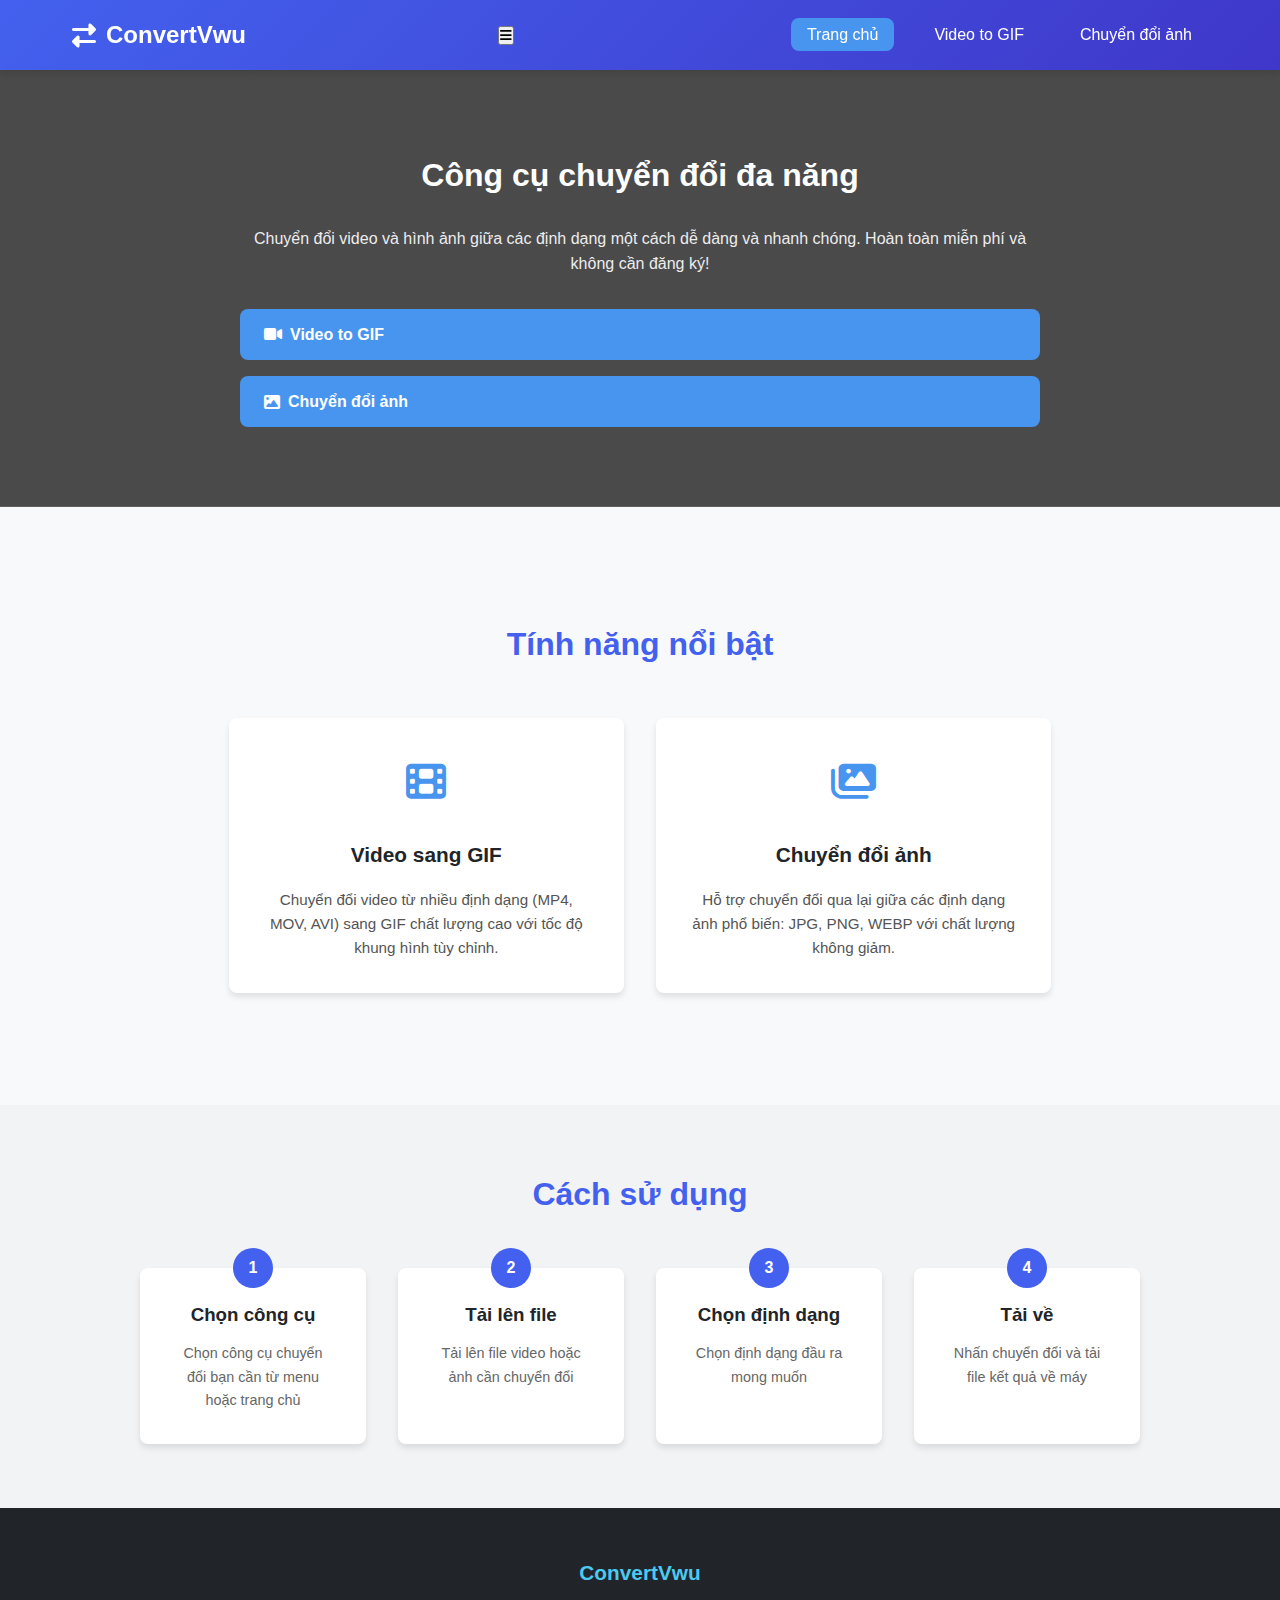
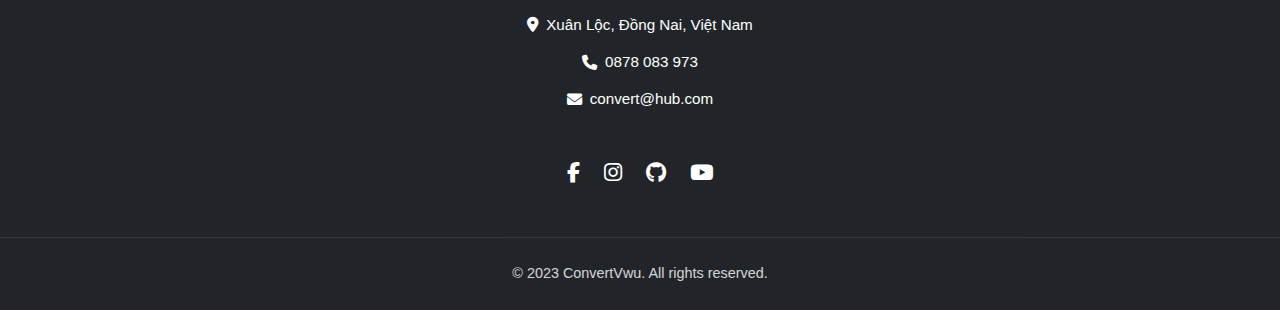
<file: index.html>
<!DOCTYPE html>
<html lang="vi">
<head>
  <meta charset="UTF-8">
  <meta name="viewport" content="width=device-width, initial-scale=1.0">
  <title>ConvertHub - Công cụ chuyển đổi đa năng</title>
  <link rel="stylesheet" href="https://cdnjs.cloudflare.com/ajax/libs/font-awesome/6.4.0/css/all.min.css">
  <link rel="stylesheet" href="css/styles.css">
   </head>
<body>
 <header>
    <nav class="navbar">
      <div class="logo">
        <i class="fas fa-exchange-alt"></i>
        <span>ConvertVwu</span>
      </div>
      
      <button class="menu-toggle" aria-label="Toggle menu">
        <i class="fas fa-bars"></i>
      </button>
      
      <ul class="nav-menu">
        <li class="nav-item"><a href="index.html" class="nav-link active">Trang chủ</a></li>
        <li class="nav-item"><a href="video-to-gif.html" class="nav-link">Video to GIF</a></li>
        <li class="nav-item"><a href="image-converter.html" class="nav-link">Chuyển đổi ảnh</a></li>
      </ul>
    </nav>
  </header>


  <section class="hero">
    <div class="hero-content">
      <h1>Công cụ chuyển đổi đa năng</h1>
      <p>Chuyển đổi video và hình ảnh giữa các định dạng một cách dễ dàng và nhanh chóng. Hoàn toàn miễn phí và không cần đăng ký!</p>
      <div class="cta-buttons">
        <a href="video-to-gif.html" class="btn"><i class="fas fa-video"></i> Video to GIF</a>
        <a href="image-converter.html" class="btn"><i class="fas fa-image"></i> Chuyển đổi ảnh</a>
      </div>
    </div>
  </section>

  <section class="features" id="features">
    <h2 class="section-title">Tính năng nổi bật</h2>
    <div class="features-grid">
      <div class="feature-card">
        <div class="feature-icon">
          <i class="fas fa-film"></i>
        </div>
        <h3>Video sang GIF</h3>
        <p>Chuyển đổi video từ nhiều định dạng (MP4, MOV, AVI) sang GIF chất lượng cao với tốc độ khung hình tùy chỉnh.</p>
      </div>
      <div class="feature-card">
        <div class="feature-icon">
          <i class="fas fa-images"></i>
        </div>
        <h3>Chuyển đổi ảnh</h3>
        <p>Hỗ trợ chuyển đổi qua lại giữa các định dạng ảnh phổ biến: JPG, PNG, WEBP với chất lượng không giảm.</p>
      </div>
<!--       <div class="feature-card">
        <div class="feature-icon">
          <i class="fas fa-bolt"></i>
        </div>
        <h3>Xử lý nhanh chóng</h3>
        <p>Tốc độ xử lý nhanh, không giới hạn kích thước file, hoạt động ngay trên trình duyệt của bạn.</p>
      </div> -->
    </div>
  </section>

  <section class="how-it-works">
    <h2 class="section-title">Cách sử dụng</h2>
    <div class="steps">
      <div class="step">
        <div class="step-number">1</div>
        <h3>Chọn công cụ</h3>
        <p>Chọn công cụ chuyển đổi bạn cần từ menu hoặc trang chủ</p>
      </div>
      <div class="step">
        <div class="step-number">2</div>
        <h3>Tải lên file</h3>
        <p>Tải lên file video hoặc ảnh cần chuyển đổi</p>
      </div>
      <div class="step">
        <div class="step-number">3</div>
        <h3>Chọn định dạng</h3>
        <p>Chọn định dạng đầu ra mong muốn</p>
      </div>
      <div class="step">
        <div class="step-number">4</div>
        <h3>Tải về</h3>
        <p>Nhấn chuyển đổi và tải file kết quả về máy</p>
      </div>
    </div>
  </section>

<footer>
  <div class="footer-container">
    <div class="footer-info">
      <h3>ConvertVwu</h3>
      <p><i class="fas fa-map-marker-alt"></i> Xuân Lộc, Đồng Nai, Việt Nam</p>
      <p><i class="fas fa-phone"></i> <a href="tel:0878083973">0878 083 973</a></p>
      <p><i class="fas fa-envelope"></i> <a href="mailto:convert@hub.com">convert@hub.com</a></p>
    </div>


    <div class="footer-socials">
      <a href="#"><i class="fab fa-facebook-f"></i></a>
      <a href="#"><i class="fab fa-instagram"></i></a>
      <a href="#"><i class="fab fa-github"></i></a>
      <a href="#"><i class="fab fa-youtube"></i></a>
    </div>
  </div>
  <p class="footer-bottom">© 2023 ConvertVwu. All rights reserved.</p>
</footer>

</body>
</html>
</file>
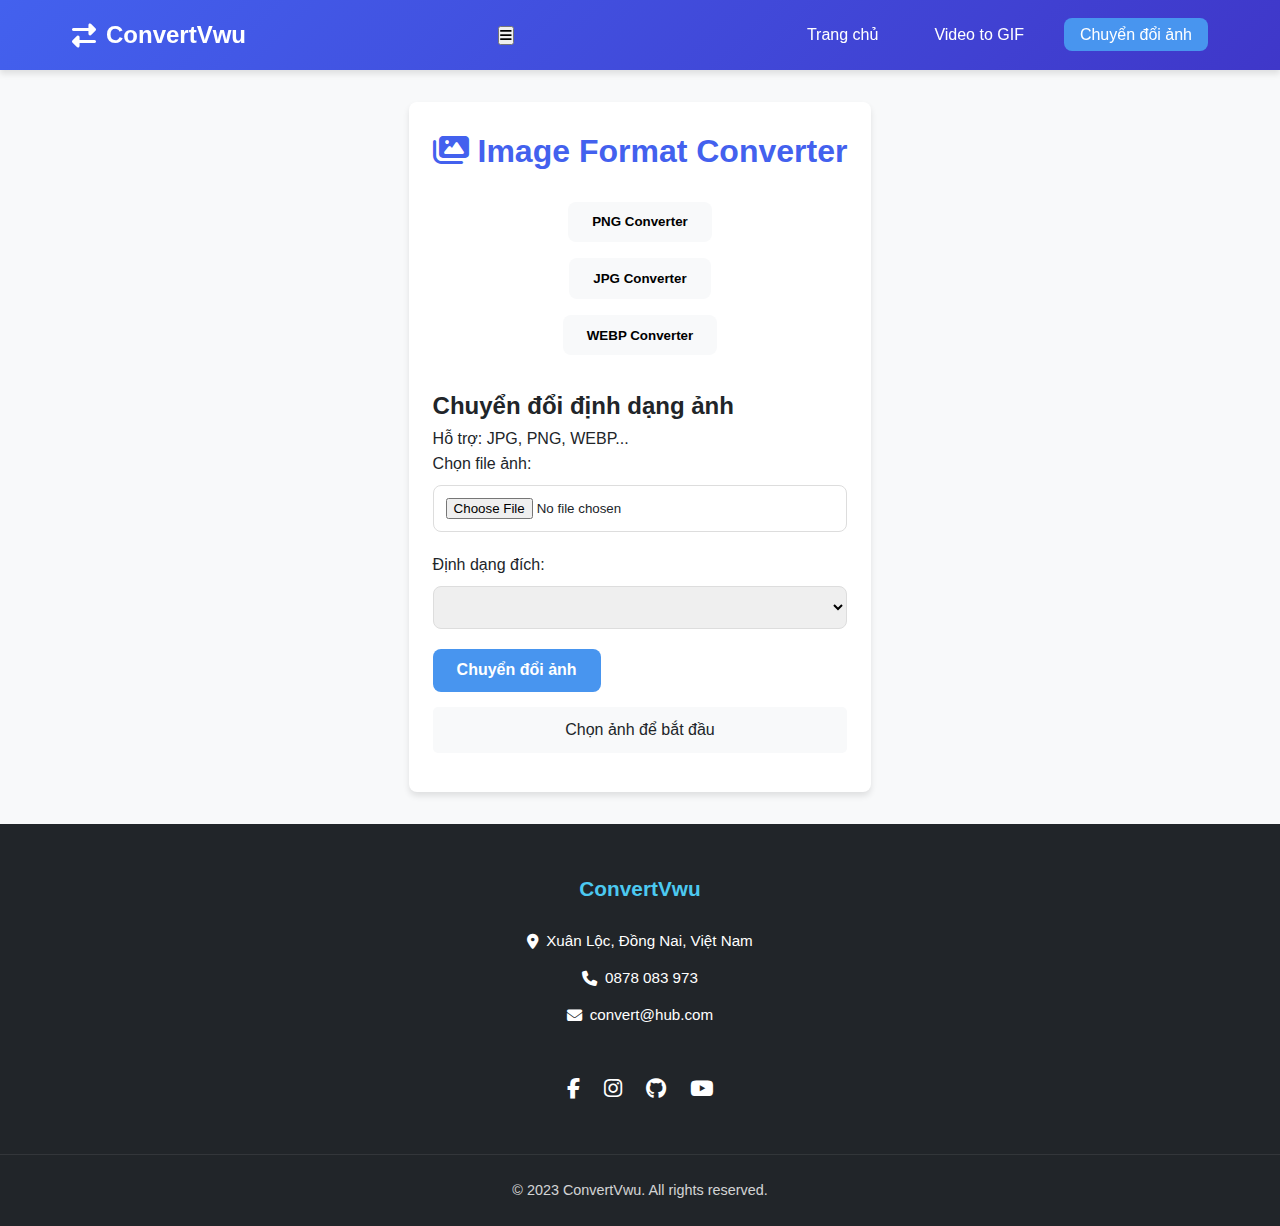
<file: image-converter.html>
<!DOCTYPE html>
<html lang="vi">
<head>
  <meta charset="UTF-8">
  <meta name="viewport" content="width=device-width, initial-scale=1.0">
  <title>Image Converter | ConvertHub</title>
  <link rel="stylesheet" href="https://cdnjs.cloudflare.com/ajax/libs/font-awesome/6.4.0/css/all.min.css">
  <link rel="stylesheet" href="css/styles.css">
  <style>
    /* Style riêng cho trang image-converter */
    .format-menu {
      display: flex;
      justify-content: center;
      gap: 1rem;
      margin-bottom: 2rem;
      flex-wrap: wrap;
    }
    
    .format-btn {
      padding: 0.8rem 1.5rem;
      background-color: var(--light-color);
      border: none;
      border-radius: var(--border-radius);
      cursor: pointer;
      font-weight: bold;
      transition: var(--transition);
    }
    
    .format-btn:hover {
      background-color: var(--accent-color);
      color: white;
    }
    
    .format-btn.active {
      background-color: var(--primary-color);
      color: white;
    }
    
    #imagePreview {
      max-width: 100%;
      max-height: 300px;
      border-radius: var(--border-radius);
      border: 1px solid #ddd;
      margin: 20px 0;
      display: none;
    }
    
    #imageInput, #imageFormat {
      width: 100%;
      padding: 12px;
      margin-top: 8px;
      border: 1px solid #ddd;
      border-radius: var(--border-radius);
    }
    
    .option-group {
      margin: 20px 0;
    }
  </style>
</head>
<body>
   <header>
    <nav class="navbar">
      <div class="logo">
        <i class="fas fa-exchange-alt"></i>
        <span>ConvertVwu</span>
      </div>
      
      <button class="menu-toggle" aria-label="Toggle menu">
        <i class="fas fa-bars"></i>
      </button>
      
      <ul class="nav-menu">
        <li class="nav-item"><a href="index.html" class="nav-link">Trang chủ</a></li>
        <li class="nav-item"><a href="video-to-gif.html" class="nav-link">Video to GIF</a></li>
        <li class="nav-item"><a href="image-converter.html" class="nav-link active">Chuyển đổi ảnh</a></li>
      </ul>
    </nav>
  </header>

  <main class="converter-container">
    <h1 class="converter-title"><i class="fas fa-images"></i> Image Format Converter</h1>
    
    <div class="format-menu">
      <button class="format-btn active" onclick="showFormatOptions('png')">PNG Converter</button>
      <button class="format-btn" onclick="showFormatOptions('jpg')">JPG Converter</button>
      <button class="format-btn" onclick="showFormatOptions('webp')">WEBP Converter</button>
    </div>
    
    <div class="tab">
      <h2>Chuyển đổi định dạng ảnh</h2>
      <p>Hỗ trợ: JPG, PNG, WEBP...</p>
      
      <label for="imageInput">Chọn file ảnh:</label>
      <input type="file" id="imageInput" accept="image/*" />
      
      <img id="imagePreview" />
      
      <div class="option-group">
        <div>
          <label for="imageFormat">Định dạng đích:</label>
          <select id="imageFormat">
            <!-- Options sẽ được thêm động -->
          </select>
        </div>
      </div>
      
      <button id="convertImageBtn" class="btn">Chuyển đổi ảnh</button>
      
      <div class="status" id="imageStatus">Chọn ảnh để bắt đầu</div>
      
      <canvas id="imageCanvas" style="display:none;"></canvas>
      <a id="imgDownload" class="download-btn">⬇️ Tải ảnh đã chuyển đổi</a>
    </div>
  </main>
<footer>
  <div class="footer-container">
    <div class="footer-info">
      <h3>ConvertVwu</h3>
      <p><i class="fas fa-map-marker-alt"></i> Xuân Lộc, Đồng Nai, Việt Nam</p>
      <p><i class="fas fa-phone"></i> <a href="tel:0878083973">0878 083 973</a></p>
      <p><i class="fas fa-envelope"></i> <a href="mailto:convert@hub.com">convert@hub.com</a></p>
    </div>


    <div class="footer-socials">
      <a href="#"><i class="fab fa-facebook-f"></i></a>
      <a href="#"><i class="fab fa-instagram"></i></a>
      <a href="#"><i class="fab fa-github"></i></a>
      <a href="#"><i class="fab fa-youtube"></i></a>
    </div>
  </div>
  <p class="footer-bottom">© 2023 ConvertVwu. All rights reserved.</p>
</footer>



  <script src="js/converter.js"></script>
  <script>
    document.addEventListener('DOMContentLoaded', function() {
      initImageConverter();
      showFormatOptions('png');
    });
    
    function showFormatOptions(format) {
      document.querySelectorAll('.format-btn').forEach(btn => {
        btn.classList.remove('active');
      });
      event.target.classList.add('active');
      
      const formatSelect = document.getElementById('imageFormat');
      formatSelect.innerHTML = '';
      
      if (format === 'png') {
        formatSelect.appendChild(new Option('JPG', 'image/jpeg'));
        formatSelect.appendChild(new Option('WEBP', 'image/webp'));
      } else if (format === 'jpg') {
        formatSelect.appendChild(new Option('PNG', 'image/png'));
        formatSelect.appendChild(new Option('WEBP', 'image/webp'));
      } else if (format === 'webp') {
        formatSelect.appendChild(new Option('PNG', 'image/png'));
        formatSelect.appendChild(new Option('JPG', 'image/jpeg'));
      }
    }
  </script>
</body>
</html>
</file>
<file: css/styles.css>
:root {
  --primary-color: #4361ee;
  --secondary-color: #3f37c9;
  --accent-color: #4895ef;
  --light-color: #f8f9fa;
  --dark-color: #212529;
  --success-color: #4cc9f0;
  --border-radius: 8px;
  --box-shadow: 0 4px 6px rgba(0, 0, 0, 0.1);
  --transition: all 0.3s ease;
}

* {
  margin: 0;
  padding: 0;
  box-sizing: border-box;
}

body {
  font-family: 'Segoe UI', Tahoma, Geneva, Verdana, sans-serif;
  line-height: 1.6;
  color: var(--dark-color);
  background-color: var(--light-color);
  min-height: 100vh;
  display: flex;
  flex-direction: column;
}

/* ============ Common Styles ============ */
/* Header */
header {
  background: linear-gradient(135deg, var(--primary-color), var(--secondary-color));
  color: white;
  padding: 1rem 0;
  box-shadow: var(--box-shadow);
  position: sticky;
  top: 0;
  z-index: 100;
}

.navbar {
  display: flex;
  justify-content: space-between;
  align-items: center;
  max-width: 1200px;
  margin: 0 auto;
  padding: 0 2rem;
  flex-wrap: wrap;
}

.logo-container {
  display: flex;
  align-items: center;
  gap: 1rem;
}

.logo {
  display: flex;
  align-items: center;
  font-size: 1.5rem;
  font-weight: bold;
  gap: 10px;
}

.logo img {
  height: 40px;
  width: auto;
  object-fit: contain;
}

.slogan {
  font-size: 0.9rem;
  opacity: 0.8;
  font-style: italic;
  max-width: 200px;
}

.nav-menu {
  display: flex;
  list-style: none;
}

.nav-item {
  margin-left: 1.5rem;
}

.nav-link {
  color: white;
  text-decoration: none;
  font-weight: 500;
  padding: 0.5rem 1rem;
  border-radius: var(--border-radius);
  transition: var(--transition);
}

.nav-link:hover {
  background-color: rgba(255, 255, 255, 0.2);
}

.nav-link.active {
  background-color: var(--accent-color);
}

/* Buttons */
.btn {
  display: inline-flex;
  align-items: center;
  gap: 0.5rem;
  background-color: var(--accent-color);
  color: white;
  padding: 0.8rem 1.5rem;
  border-radius: var(--border-radius);
  text-decoration: none;
  font-weight: bold;
  transition: var(--transition);
  border: none;
  cursor: pointer;
  font-size: 1rem;
}

.btn:hover {
  background-color: var(--primary-color);
  transform: translateY(-3px);
  box-shadow: 0 10px 20px rgba(0, 0, 0, 0.2);
}

/* Footer */
footer {
  background-color: var(--dark-color);
  color: white;
  padding: 3rem 0 1.5rem;
  margin-top: auto;
}

.footer-container {
  max-width: 1200px;
  margin: 0 auto;
  padding: 0 2rem;
  display: flex;
  flex-wrap: wrap;
  justify-content: space-between;
  gap: 2rem;
}

.footer-info {
  flex: 1;
  min-width: 250px;
}

.footer-info h3 {
  color: var(--success-color);
  margin-bottom: 1.5rem;
  font-size: 1.3rem;
}

.footer-info p {
  margin: 0.8rem 0;
  display: flex;
  align-items: center;
  gap: 0.5rem;
  font-size: 0.95rem;
}

.footer-info a {
  color: white;
  text-decoration: none;
  transition: var(--transition);
}

.footer-info a:hover {
  color: var(--accent-color);
}

.footer-links {
  flex: 1;
  min-width: 200px;
  display: flex;
  flex-direction: column;
  gap: 0.8rem;
}

.footer-links a {
  color: white;
  text-decoration: none;
  transition: var(--transition);
  font-size: 0.95rem;
}

.footer-links a:hover {
  color: var(--accent-color);
  padding-left: 5px;
}

.footer-socials {
  flex: 1;
  min-width: 200px;
  display: flex;
  gap: 1.5rem;
  align-items: flex-start;
}

.footer-socials a {
  color: white;
  font-size: 1.3rem;
  transition: var(--transition);
}

.footer-socials a:hover {
  color: var(--accent-color);
  transform: scale(1.2);
}

.footer-bottom {
  text-align: center;
  margin-top: 3rem;
  padding-top: 1.5rem;
  border-top: 1px solid rgba(255, 255, 255, 0.1);
  font-size: 0.9rem;
  opacity: 0.8;
}

/* ============ Home Page Styles ============ */
/* Hero Section */
.hero {
  background: linear-gradient(rgba(0, 0, 0, 0.7), rgba(0, 0, 0, 0.7)), 
              url('https://images.unsplash.com/photo-1639762681057-408e52192e55?q=80&w=2232&auto=format&fit=crop');
  background-size: cover;
  background-position: center;
  color: white;
  text-align: center;
  padding: 5rem 1rem;
  margin-bottom: 3rem;
}

.hero-content {
  max-width: 800px;
  margin: 0 auto;
}

.hero h1 {
  font-size: 2.5rem;
  margin-bottom: 1.5rem;
}

.hero p {
  font-size: 1.2rem;
  margin-bottom: 2rem;
  opacity: 0.9;
}

.cta-buttons {
  display: flex;
  justify-content: center;
  gap: 1.5rem;
  flex-wrap: wrap;
}

/* Features Section */
.features {
  padding: 4rem 1rem;
  max-width: 1200px;
  margin: 0 auto;
}

.section-title {
  text-align: center;
  margin-bottom: 3rem;
  font-size: 2rem;
  color: var(--primary-color);
}

.features-grid {
  display: grid;
  grid-template-columns: repeat(auto-fit, minmax(300px, 1fr));
  gap: 2rem;
}

.feature-card {
  background-color: white;
  border-radius: var(--border-radius);
  padding: 2rem;
  box-shadow: var(--box-shadow);
  transition: var(--transition);
  text-align: center;
}

.feature-card:hover {
  transform: translateY(-10px);
}

.feature-icon {
  font-size: 2.5rem;
  color: var(--accent-color);
  margin-bottom: 1.5rem;
}

.feature-card h3 {
  margin-bottom: 1rem;
  font-size: 1.3rem;
  color: var(--dark-color);
}

.feature-card p {
  color: #555;
  font-size: 0.95rem;
}

/* How It Works Section */
.how-it-works {
  background-color: #f1f3f5;
  padding: 4rem 1rem;
  text-align: center;
  margin-top: 3rem;
}

.steps {
  display: flex;
  justify-content: center;
  flex-wrap: wrap;
  gap: 2rem;
  max-width: 1000px;
  margin: 0 auto;
}

.step {
  flex: 1;
  min-width: 200px;
  background-color: white;
  padding: 2rem;
  border-radius: var(--border-radius);
  box-shadow: var(--box-shadow);
  position: relative;
}

.step-number {
  position: absolute;
  top: -20px;
  left: 50%;
  transform: translateX(-50%);
  background-color: var(--primary-color);
  color: white;
  width: 40px;
  height: 40px;
  border-radius: 50%;
  display: flex;
  align-items: center;
  justify-content: center;
  font-weight: bold;
}

.step h3 {
  margin-bottom: 0.8rem;
  color: var(--dark-color);
}

.step p {
  color: #666;
  font-size: 0.9rem;
}

/* ============ Converter Pages Styles ============ */
/* Common Converter Styles */
.converter-container {
  max-width: 800px;
  margin: 2rem auto;
  padding: 2rem;
  background-color: white;
  border-radius: var(--border-radius);
  box-shadow: var(--box-shadow);
  flex: 1;
}

.converter-title {
  color: var(--primary-color);
  margin-bottom: 1.5rem;
  text-align: center;
}

.status {
  margin: 15px 0;
  padding: 10px;
  border-radius: 5px;
  background-color: #f8f9fa;
  text-align: center;
}

.download-btn {
  display: none;
  margin-top: 20px;
  color: white;
  text-decoration: none;
  font-weight: bold;
  padding: 12px 25px;
  background-color: var(--primary-color);
  border-radius: var(--border-radius);
  transition: var(--transition);
  box-shadow: var(--box-shadow);
}

.download-btn:hover {
  background-color: var(--secondary-color);
  transform: translateY(-2px);
}

/* Video Converter Specific */
#videoPreview {
  max-width: 100%;
  height: auto;
  border-radius: var(--border-radius);
  border: 1px solid #ddd;
  margin: 20px 0;
  display: none;
}

#videoInput {
  width: 100%;
  padding: 12px;
  margin-top: 8px;
  border: 1px solid #ddd;
  border-radius: var(--border-radius);
}

/* Image Converter Specific */
.format-menu {
  display: flex;
  justify-content: center;
  gap: 1rem;
  margin-bottom: 2rem;
  flex-wrap: wrap;
}

.format-btn {
  padding: 0.8rem 1.5rem;
  background-color: var(--light-color);
  border: none;
  border-radius: var(--border-radius);
  cursor: pointer;
  font-weight: bold;
  transition: var(--transition);
}

.format-btn:hover {
  background-color: var(--accent-color);
  color: white;
}

.format-btn.active {
  background-color: var(--primary-color);
  color: white;
}

#imagePreview {
  max-width: 100%;
  max-height: 300px;
  border-radius: var(--border-radius);
  border: 1px solid #ddd;
  margin: 20px 0;
  display: none;
}

#imageInput, #imageFormat {
  width: 100%;
  padding: 12px;
  margin-top: 8px;
  border: 1px solid #ddd;
  border-radius: var(--border-radius);
}

.option-group {
  margin: 20px 0;
}

/* ============ Responsive Styles ============ */
@media (max-width: 768px) {
  .nav-menu {
    flex-direction: column;
    width: 100%;
  }

  .nav-item {
    width: 100%;
    margin: 0.3rem 0;
  }

  .nav-link {
    display: block;
    width: 100%;
    text-align: left;
    padding: 0.75rem 1rem;
  }
}

  .logo-container {
    flex-direction: column;
    align-items: flex-start;
    gap: 0.5rem;
    margin-bottom: 1rem;
  }

  .slogan {
    max-width: 100%;
    font-size: 0.8rem;
    margin-bottom: 0.5rem;
  }
  .footer-container {
    flex-direction: column;
    text-align: center;
    align-items: center;
  }

  .footer-info p {
    justify-content: center;
  }

  .footer-links {
    align-items: center;
  }

  .footer-socials {
    justify-content: center;
    align-items: center;
  }

  /* Home Page */
  .hero h1 {
    font-size: 2rem;
  }

  .hero p {
    font-size: 1rem;
  }

  .cta-buttons {
    flex-direction: column;
    gap: 1rem;
  }

  /* Converter Pages */
  .converter-container {
    padding: 1.5rem;
  }

  .format-menu {
    flex-direction: column;
    align-items: center;
  }
}

@media (max-width: 480px) {
  .hero {
    padding: 3rem 1rem;
  }
  
  .hero h1 {
    font-size: 1.8rem;
  }
  
  .features-grid {
    grid-template-columns: 1fr;
  }
  
  .steps {
    flex-direction: column;
  }
}
</file>
